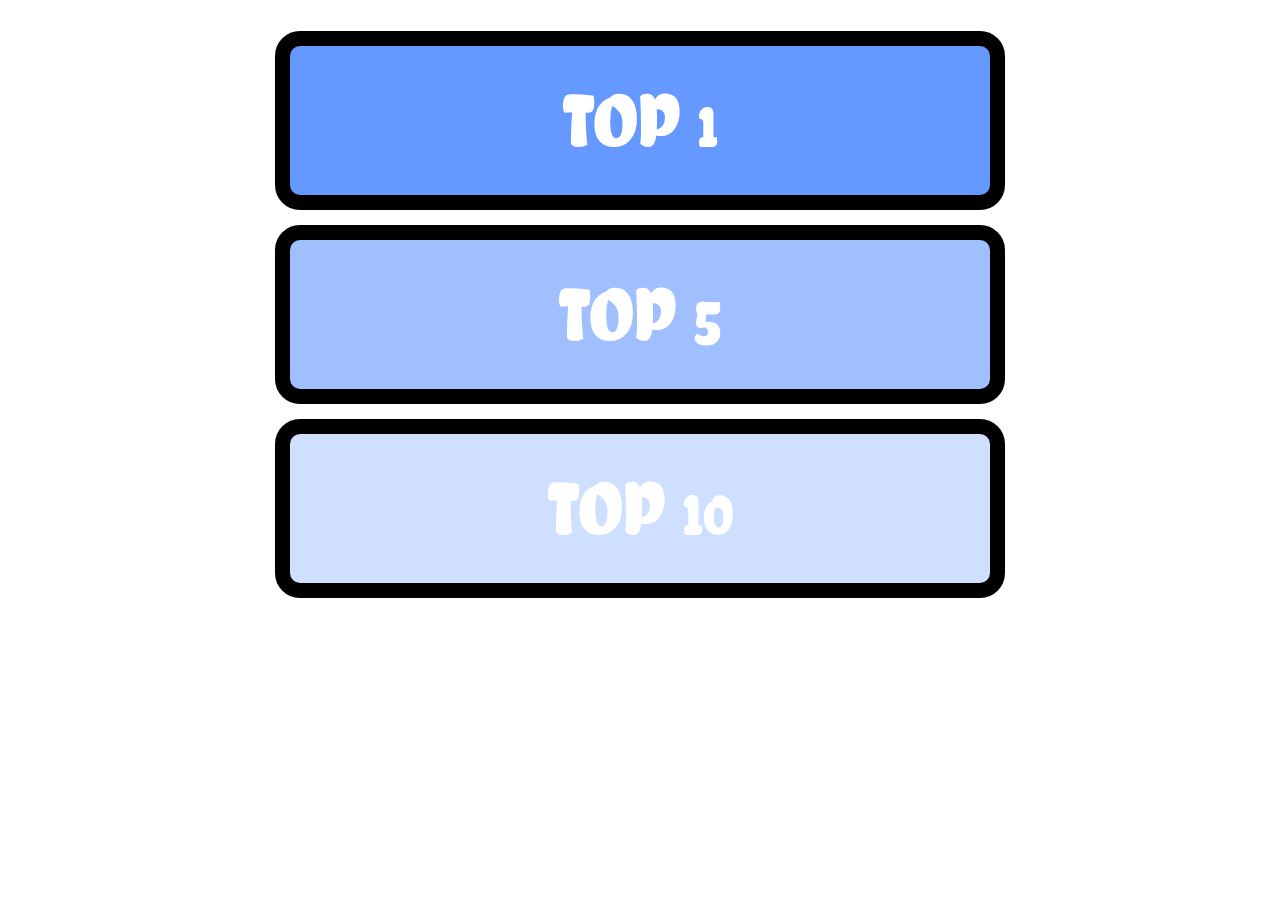
<file: index.html>
<!DOCTYPE html>
<html lang="en">
<head>
    <meta charset="UTF-8">
    <meta name="viewport" content="width=device-width, initial-scale=1.0">
    <title>LOS MEJORES JUEGOS</title>

    <link rel="preconnect" href="https://fonts.googleapis.com">
    <link rel="preconnect" href="https://fonts.gstatic.com" crossorigin>
    <link href="https://fonts.googleapis.com/css2?family=Chela+One&display=swap" rel="stylesheet">
    <link rel="shortcut icon" href="img/mando (1).png" />
    <link rel="stylesheet" href="css/style.css">
</head>
<body>
    <section>
        <a href="html/top1.html"><div class="uno"> TOP 1 </div></a>
        <a href="html/top5.html"><div class="dos"> TOP 5 </div></a>
        <a href="html/top10.html"><div class="tres">TOP 10</div></a>
    </section>
</body>
</html>
</file>
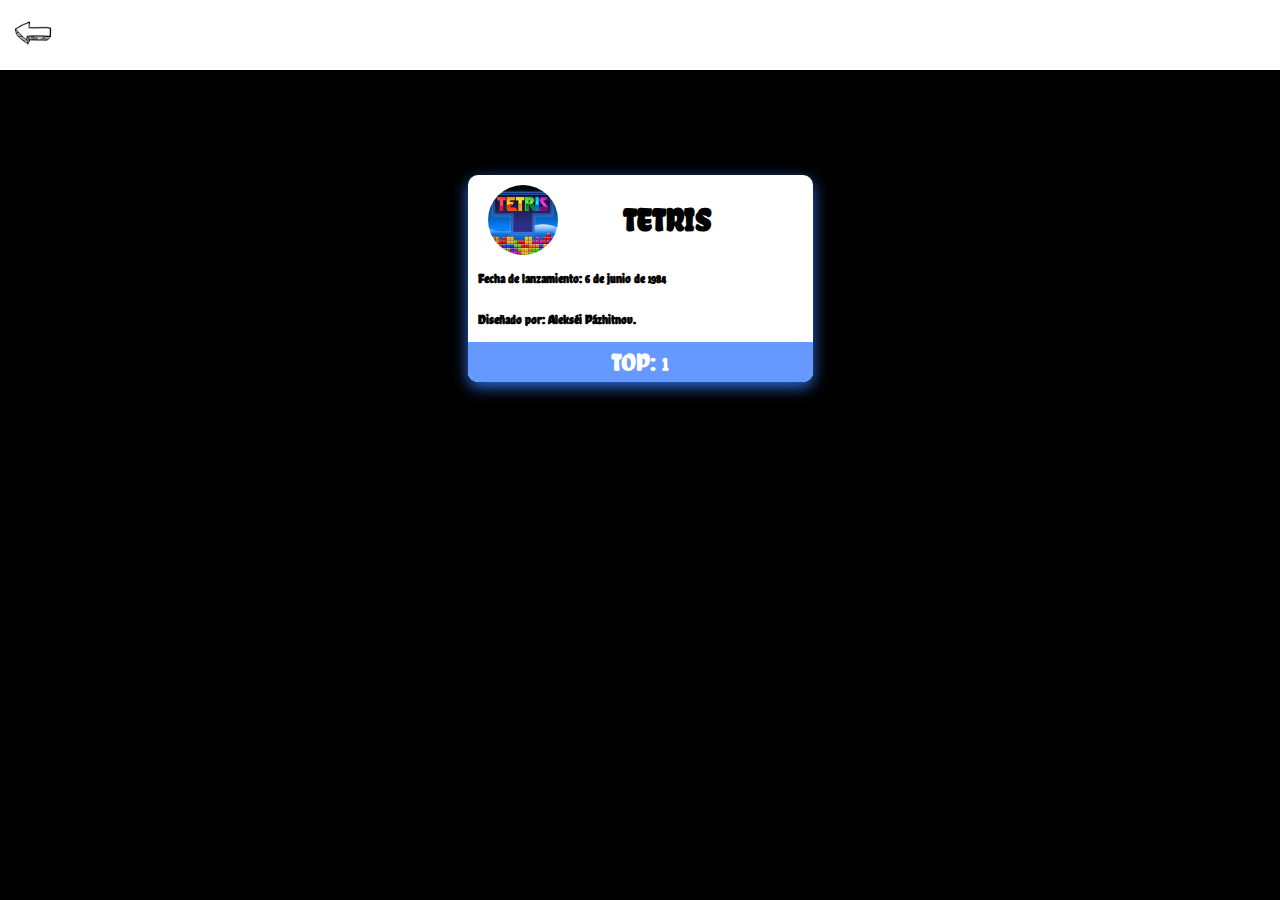
<file: html/top1.html>
<!DOCTYPE html>
<html lang="en">
<head>
    <meta charset="UTF-8">
    <meta name="viewport" content="width=device-width, initial-scale=1.0">
    <title>TOP 1</title>
    <link rel="preconnect" href="https://fonts.googleapis.com">
    <link rel="preconnect" href="https://fonts.gstatic.com" crossorigin>
    <link href="https://fonts.googleapis.com/css2?family=Chela+One&display=swap" rel="stylesheet">
    <link rel="shortcut icon" href="../img/mando (1).png" />
    <link rel="stylesheet" href="../css/style_1.css">
</head>
<body>
    
    <nav>
        <a href="../index.html"><img src="../img/flecha-correcta2.png" alt="Volver al inicio" title="Ir al inicio" height="30px"></a>
    </nav>

        <div class="contenedor">
            
            <div class="card">
                <img src="../img/tetris.png" alt="Juego de tetris" title="Lucy Houston" class="imagen">
                <h1 class="card-title">TETRIS</h1>
                <h5>Fecha de lanzamiento: 6 de junio de 1984</h5>
                <h5>Diseñado por: Alekséi Pázhitnov.</h5>
                <div class="pie">
                    <p>TOP: 1</p>
                </div>
            </div>
        </div>



</body>
</html>
</file>
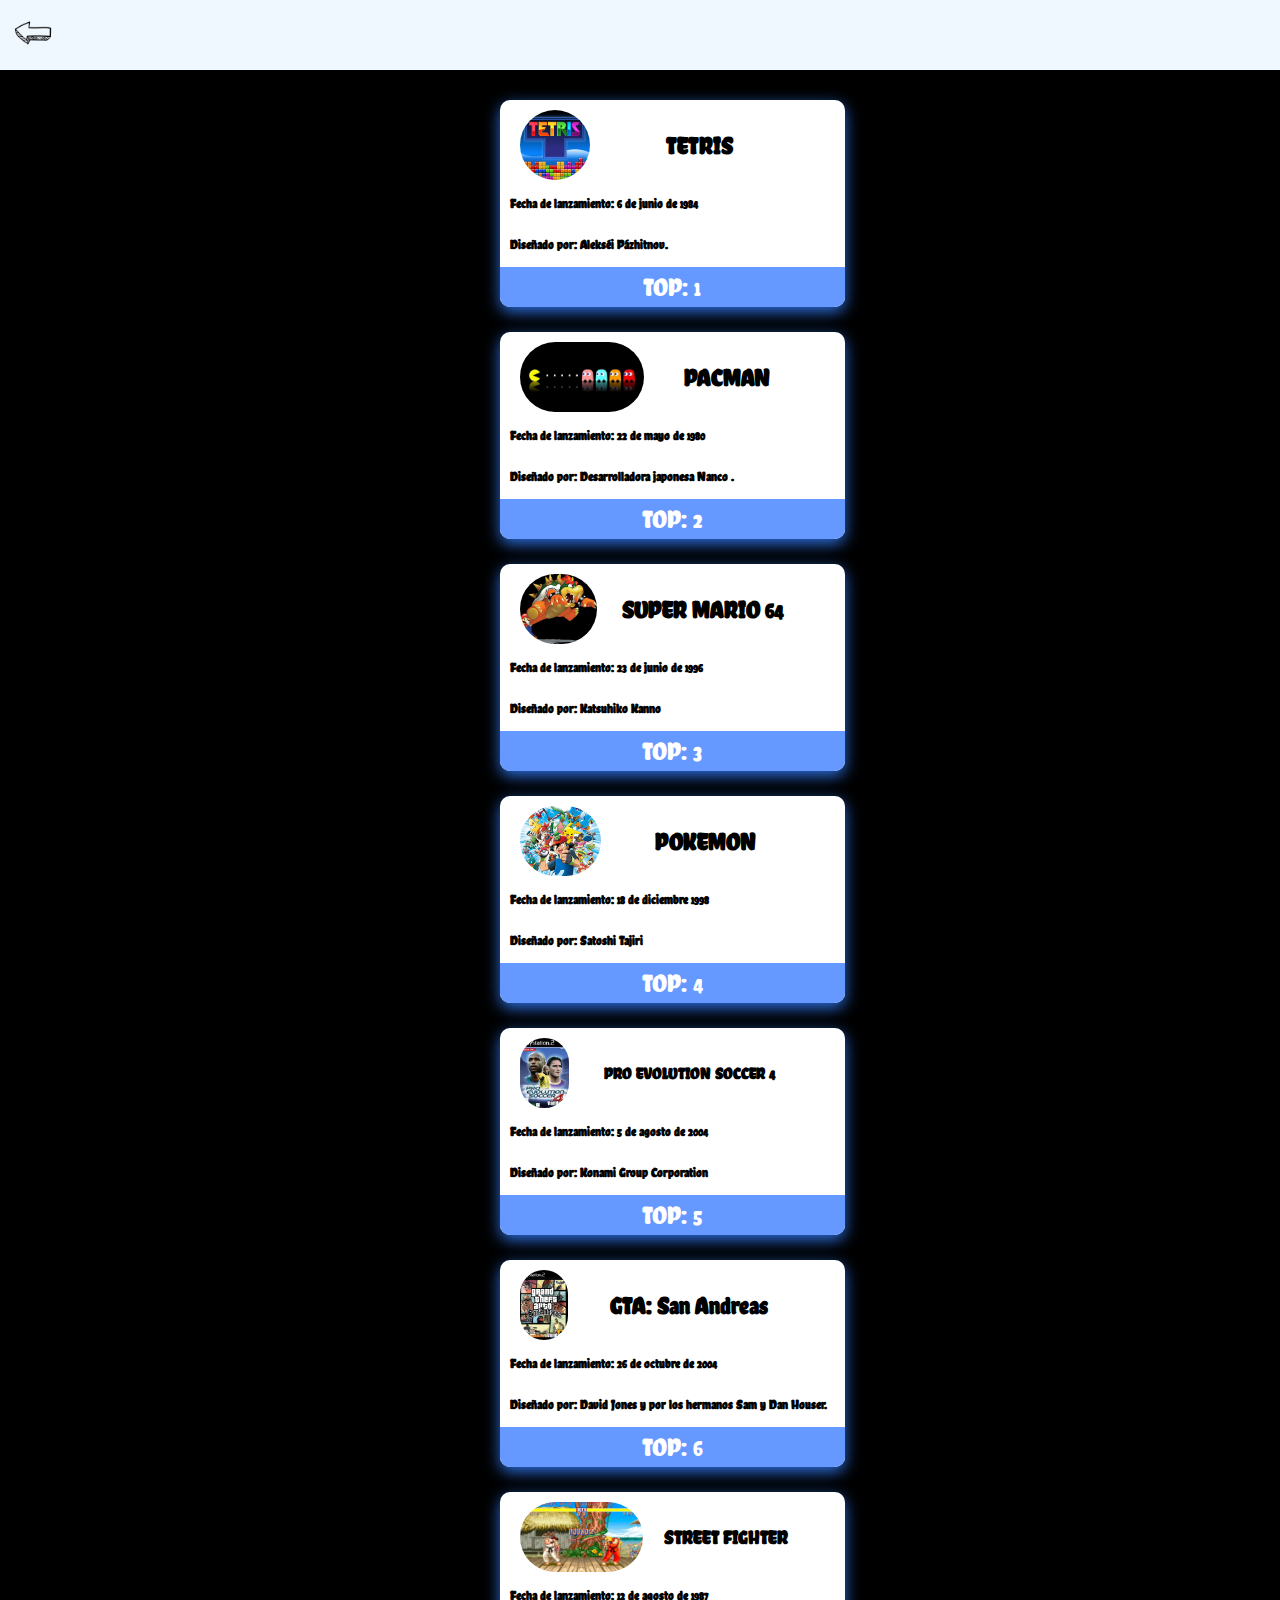
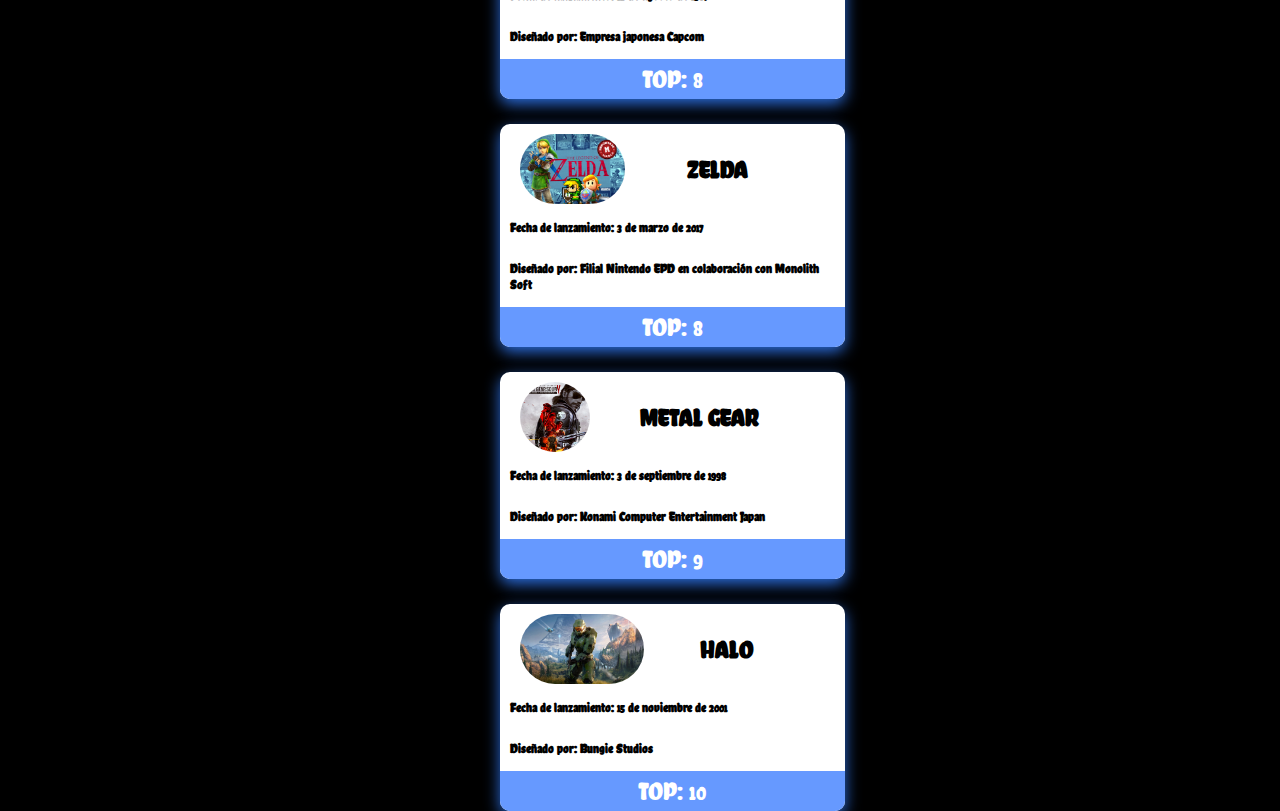
<file: html/top10.html>
<!DOCTYPE html>
<html lang="en">
<head>
    <meta charset="UTF-8">
    <meta name="viewport" content="width=device-width, initial-scale=1.0">
    <title>TOP 10</title>
    <link rel="preconnect" href="https://fonts.googleapis.com">
    <link rel="preconnect" href="https://fonts.gstatic.com" crossorigin>
    <link href="https://fonts.googleapis.com/css2?family=Chela+One&display=swap" rel="stylesheet">
    <link rel="shortcut icon" href="../img/mando (1).png" />
    <link rel="stylesheet" href="../css/style_10.css">
</head>
<body>
    <nav>
        <a href="../index.html"><img src="../img/flecha-correcta2.png" alt="Volver al inicio" title="Ir al inicio" height="30px"></a>
    </nav>

    <div class="section">


        <div class="contenedor">
                
            <div class="card">
                <img src="../img/tetris.png" alt="Juego de tetris" title="Lucy Houston" class="imagen">
                <h2 class="card-title">TETRIS</h2>
                <h5>Fecha de lanzamiento: 6 de junio de 1984</h5>
                <h5>Diseñado por: Alekséi Pázhitnov.</h5>
                <div class="pie">
                    <p>TOP: 1</p>
                </div>
            </div>
        </div>
    
        <div class="contenedor">
                
            <div class="card">
                <img src="../img/PACMAN.jpeg" alt="Juego de Pacman" title="Pacman" class="imagen">
                <h2 class="card-title">PACMAN</h2>
                <h5>Fecha de lanzamiento: 22 de mayo de 1980</h5>
                <h5>Diseñado por: Desarrolladora japonesa Nanco .</h5>
                <div class="pie">
                    <p>TOP: 2</p>
                </div>
            </div>
        </div>
    
        <div class="contenedor">
                
            <div class="card">
                <img src="../img/mario.jpeg" alt="Super Mario 64" title="Super Mario" class="imagen">
                <h2 class="card-title">SUPER MARIO 64</h2>
                <h5>Fecha de lanzamiento: 23 de junio de 1996</h5>
                <h5>Diseñado por: Katsuhiko Kanno </h5>
                <div class="pie">
                    <p>TOP: 3</p>
                </div>
            </div>
        </div>
    
        <div class="contenedor">
                
            <div class="card">
                <img src="../img/pokemon.jpg" alt="Pokémon" title="Lucy Houston" class="imagen">
                <h2 class="card-title">POKEMON</h2>
                <h5>Fecha de lanzamiento: 18 de diciembre 1998</h5>
                <h5>Diseñado por: Satoshi Tajiri</h5>
                <div class="pie">
                    <p>TOP: 4</p>
                </div>
            </div>
        </div>
    
        <div class="contenedor">
                
            <div class="card">
                <img src="../img/pro.jpeg" alt="Pro evolution soccer 4" title="Lucy Houston" class="imagen">
                <h4 class="card-title">PRO EVOLUTION SOCCER 4</h4>
                <h5>Fecha de lanzamiento: 5 de agosto de 2004</h5>
                <h5>Diseñado por: Konami Group Corporation</h5>
                <div class="pie">
                    <p>TOP: 5</p>
                </div>
            </div>
        </div>

        <div class="contenedor">
                
            <div class="card">
                <img src="../img/gta.jpeg" alt="GTA: San Andreas" title="Lucy Houston" class="imagen">
                <h2 class="card-title">GTA: San Andreas</h2>
                <h5>Fecha de lanzamiento: 26 de octubre de 2004</h5>
                <h5>Diseñado por: David Jones y por los hermanos Sam y Dan Houser.</h5>
                <div class="pie">
                    <p>TOP: 6</p>
                </div>
            </div>
        </div>

        <div class="contenedor">
                
            <div class="card">
                <img src="../img/STREET.avif" alt="Street Fighter" title="Lucy Houston" class="imagen">
                <h3 class="card-title">STREET FIGHTER</h3>
                <h5>Fecha de lanzamiento: 12 de agosto de 1987</h5>
                <h5>Diseñado por: Empresa japonesa Capcom </h5>
                <div class="pie">
                    <p>TOP: 8</p>
                </div>
            </div>
        </div>

        <div class="contenedor">
                
            <div class="card">
                <img src="../img/zelda.jpeg" alt="Juego zelda" title="Lucy Houston" class="imagen">
                <h2 class="card-title">ZELDA</h2>
                <h5>Fecha de lanzamiento: 3 de marzo de 2017</h5>
                <h5>Diseñado por: Filial Nintendo EPD en colaboración con Monolith Soft</h5>
                <div class="pie">
                    <p>TOP: 8</p>
                </div>
            </div>
        </div>

        <div class="contenedor">
                
            <div class="card">
                <img src="../img/metgal.jpeg" alt="Metal Gear" title="Lucy Houston" class="imagen">
                <h2 class="card-title">METAL GEAR</h2>
                <h5>Fecha de lanzamiento: 3 de septiembre de 1998</h5>
                <h5>Diseñado por: Konami Computer Entertainment Japan</h5>
                <div class="pie">
                    <p>TOP: 9</p>
                </div>
            </div>
        </div>

        <div class="contenedor">     
            <div class="card">
                <img src="../img/HALO.jpeg" alt="Juego de tetris" title="Lucy Houston" class="imagen">
                <h2 class="card-title">HALO</h2>
                <h5>Fecha de lanzamiento: 15 de noviembre de 2001</h5>
                <h5>Diseñado por: Bungie Studios</h5>
                <div class="pie">
                    <p>TOP: 10</p>
                </div>
            </div>
        </div>    
    </div>

    
</body>
</html>
</file>
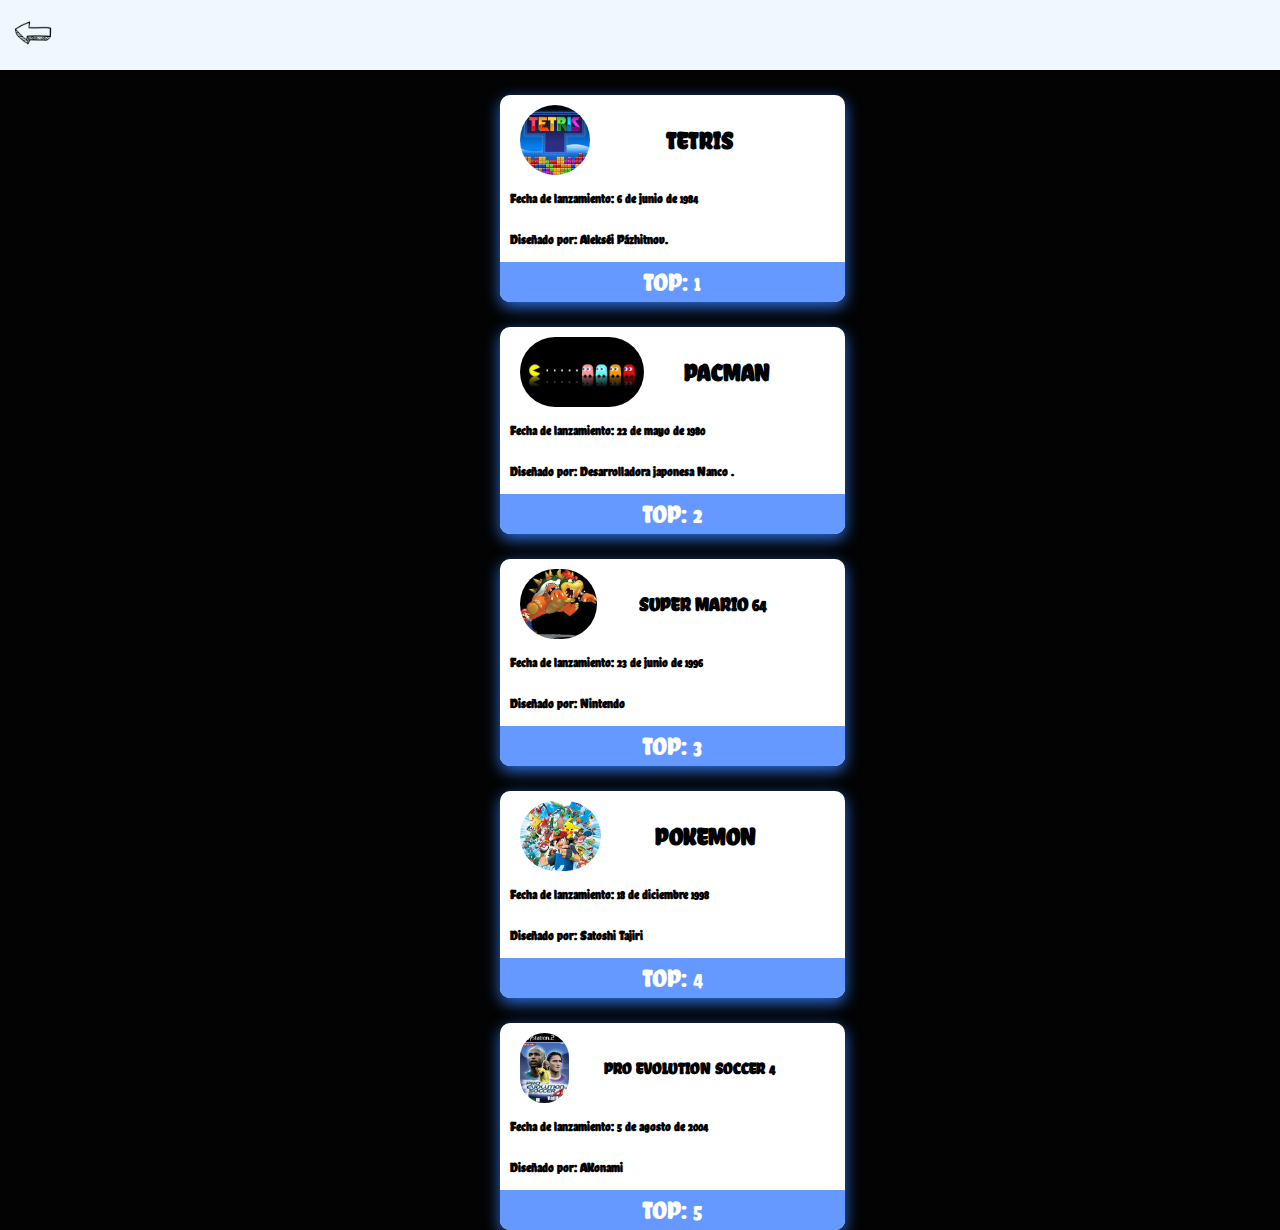
<file: html/top5.html>
<!DOCTYPE html>
<html lang="en">
<head>
    <meta charset="UTF-8">
    <meta name="viewport" content="width=device-width, initial-scale=1.0">
    <title>TOP 5</title>
    <link rel="preconnect" href="https://fonts.googleapis.com">
    <link rel="preconnect" href="https://fonts.gstatic.com" crossorigin>
    <link href="https://fonts.googleapis.com/css2?family=Chela+One&display=swap" rel="stylesheet">
    <link rel="shortcut icon" href="../img/mando (1).png" />
    <link rel="stylesheet" href="../css/style_5.css">
</head>
<body>
    <nav>
        <a href="../index.html"><img src="../img/flecha-correcta2.png" alt="Volver al inicio" title="Ir al inicio" height="30px"></a>
    </nav>

    <div class="section">


    <div class="contenedor">
            
        <div class="card">
            <img src="../img/tetris.png" alt="Juego de tetris" title="Lucy Houston" class="imagen">
            <h2 class="card-title">TETRIS</h2>
            <h5>Fecha de lanzamiento: 6 de junio de 1984</h5>
            <h5>Diseñado por: Alekséi Pázhitnov.</h5>
            <div class="pie">
                <p>TOP: 1</p>
            </div>
        </div>
    </div>

    <div class="contenedor">
            
        <div class="card">
            <img src="../img/PACMAN.jpeg" alt="Juego de tetris" title="Pacman" class="imagen">
            <h2 class="card-title">PACMAN</h2>
            <h5>Fecha de lanzamiento: 22 de mayo de 1980</h5>
            <h5>Diseñado por: Desarrolladora japonesa Nanco .</h5>
            <div class="pie">
                <p>TOP: 2</p>
            </div>
        </div>
    </div>

    <div class="contenedor">
            
        <div class="card">
            <img src="../img/mario.jpeg" alt="Juego de tetris" title="Super Mario" class="imagen">
            <h3 class="card-title">SUPER MARIO 64</h3>
            <h5>Fecha de lanzamiento: 23 de junio de 1996</h5>
            <h5>Diseñado por: Nintendo</h5>
            <div class="pie">
                <p>TOP: 3</p>
            </div>
        </div>
    </div>

    <div class="contenedor">
            
        <div class="card">
            <img src="../img/pokemon.jpg" alt="Juego de tetris" title="Lucy Houston" class="imagen">
            <h2 class="card-title">POKEMON</h2>
            <h5>Fecha de lanzamiento: 18 de diciembre 1998</h5>
            <h5>Diseñado por: Satoshi Tajiri</h5>
            <div class="pie">
                <p>TOP: 4</p>
            </div>
        </div>
    </div>

    <div class="contenedor">
            
        <div class="card">
            <img src="../img//pro.jpeg" alt="Juego de tetris" title="Lucy Houston" class="imagen">
            <h4 class="card-title">PRO EVOLUTION SOCCER 4</h4>
            <h5>Fecha de lanzamiento: 5 de agosto de 2004</h5>
            <h5>Diseñado por: AKonami</h5>
            <div class="pie">
                <p>TOP: 5</p>
            </div>
        </div>
    </div>


    </div>

    
</body>
</html>
</file>
<file: css/style.css>
body{
    padding: 0;
    margin: 65px 0 0 0;
    background-color:white;
}
section a  {
    text-decoration: none;
    color: white;
}

div{
    margin: 0 0 20px 0;
    padding: 30px;
    width: 50%;
    margin:auto;
    margin-bottom: 15px;
    transition: transform 0.5s;
    text-align: center;
    font-family: "Chela One", system-ui;
    font-weight: 400;
    font-style: normal;
    font-size: 75px;
    border: black 5px solid;
    border-radius: 25px;
}

  .uno{
    background: #6699ff;
  }
  .dos{
    background: #6699ff9f;
  }
  .tres{
    background: #6699ff50;
  }
  
div:hover{
    transform: scale(1.05);
    
}
@media only screen and (min-width: 768px){
 div{
  border: black 10px solid;
 }
  section{
    margin-top: 90px;
  }
}

@media only screen and (min-width: 1000px){
  div{
    border: black 15px solid;
   }
  section{
    margin-top: -34px;
  }
}
</file>
<file: css/style_1.css>
body{
    padding: 0;
    margin: 0;
    background-color:black;
    font-family: "Chela One", system-ui;
    font-weight: 400;
    font-style: normal;
}

nav{
    background-color:white;
    padding: 8px;
}
nav a img{
    height: 50px;
}

.card{
    --text-color: hsl(0, 0%, 97%);
    border-radius: 10px;
    margin:auto;
    margin-top:105px;
    box-shadow: 0 5px 15px rgba(48, 118, 239, 0.92);
    transition: transform 0.5s;
    transition: box-shadow 1s; 
    max-width: 345px;
    padding: 10px 0 0 0;
    background-color:white;
    display: flex;
    flex-wrap: wrap;
    flex-direction: row;
    justify-content: flex-start;
    align-items: center;
    gap: 5px;
    overflow: hidden;
}

.card:hover{
    transform: scale(1.05);
    box-shadow: 15px 15px 15px rgba(128, 128, 128, 0.677);
}
div .card img{
    height:70px;
    border-radius: 100px;
    margin-left: 20px;
}
div .card img:hover{
    height:70px;
    border-radius: 100px;
}

.card-title {
    margin: 0;
    text-align: center;
    flex-grow: 1;
    margin-right: 40px;
}

.card h5 {
    margin: 10px;
}

.card .pie {
  background: #6699ff;
  padding: 5px;
  text-align:center;
  flex-basis: 100%;
}

.pie p{
  margin: 0;
  padding: 0;
  color: white;
  font-size: 25px;
}
</file>
<file: css/style_10.css>
body{
    padding: 0;
    margin: 0;
    background-color:black;
    font-family: "Chela One", system-ui;
    font-weight: 400;
    font-style: normal;
}

nav{
    background-color:aliceblue;
    padding: 8px;
    margin-bottom: 30px;
}
nav a img{
    height: 50px;
}
.contenedor{
    margin: 0 0 0 5%;
}

.card{
    --text-color: hsl(0, 0%, 97%);
    border-radius: 10px;
    margin:auto;
    margin-top:25px;
    box-shadow: 0 5px 15px rgba(48, 118, 239, 0.92);
    transition: transform 0.5s;
    transition: box-shadow 1s; 
    width: 80%;
    max-width: 345px;
    padding: 10px 0 0 0;
    background-color:white;
    display: flex;
    flex-wrap: wrap;
    flex-direction: row;
    justify-content: flex-start;
    align-items: center;
    gap: 5px;
    overflow: hidden;
}

.card:hover{
    transform: scale(1.05);
    box-shadow: 15px 15px 15px rgba(128, 128, 128, 0.677);
}
div .card img{
    height:70px;
    border-radius: 100px;
    margin-left: 20px;
}
div .card img:hover{
    height:70px;
    border-radius: 100px;
}

.card-title {
    margin: 0;
    text-align: center;
    flex-grow: 1;
    margin-right: 40px;
}

.card h5 {
    margin: 10px;
}

.card .pie {
  background: #6699ff;
  padding: 5px;
  text-align:center;
  flex-basis: 100%;
}

.pie p{
  margin: 0;
  padding: 0;
  color: white;
  font-size: 25px;
}
</file>
<file: css/style_5.css>
body{
    padding: 0;
    margin: 0;
    background-color:#030303;
    font-family: "Chela One", system-ui;
    font-weight: 400;
    font-style: normal;
}

nav{
    background-color:aliceblue;
    padding: 8px;
}
nav a img{
    height: 50px;
}
.contenedor{
    margin: 0 0 0 5%;
}
.card{
    --text-color: hsl(0, 0%, 97%);
    border-radius: 10px;
    margin:auto;
    margin-top:25px;
    box-shadow: 0 5px 15px rgba(48, 118, 239, 0.92);
    transition: transform 0.5s;
    transition: box-shadow 1s; 
    width: 80%;
    max-width: 345px;
    padding: 10px 0 0 0;
    background-color:white;
    display: flex;
    flex-wrap: wrap;
    flex-direction: row;
    justify-content: flex-start;
    align-items: center;
    gap: 5px;
    overflow: hidden;
}

.card:hover{
    transform: scale(1.05);
    box-shadow: 15px 15px 15px rgba(128, 128, 128, 0.677);
}
div .card img{
    height:70px;
    border-radius: 100px;
    margin-left: 20px;
}
div .card img:hover{
    height:70px;
    border-radius: 100px;
}

.card-title {
    margin: 0;
    text-align: center;
    flex-grow: 1;
    margin-right: 40px;
}

.card h5 {
    margin: 10px;
}

.card .pie {
  background: #6699ff;
  padding: 5px;
  text-align:center;
  flex-basis: 100%;
}

.pie p{
  margin: 0;
  padding: 0;
  color: white;
  font-size: 25px;
}
</file>
